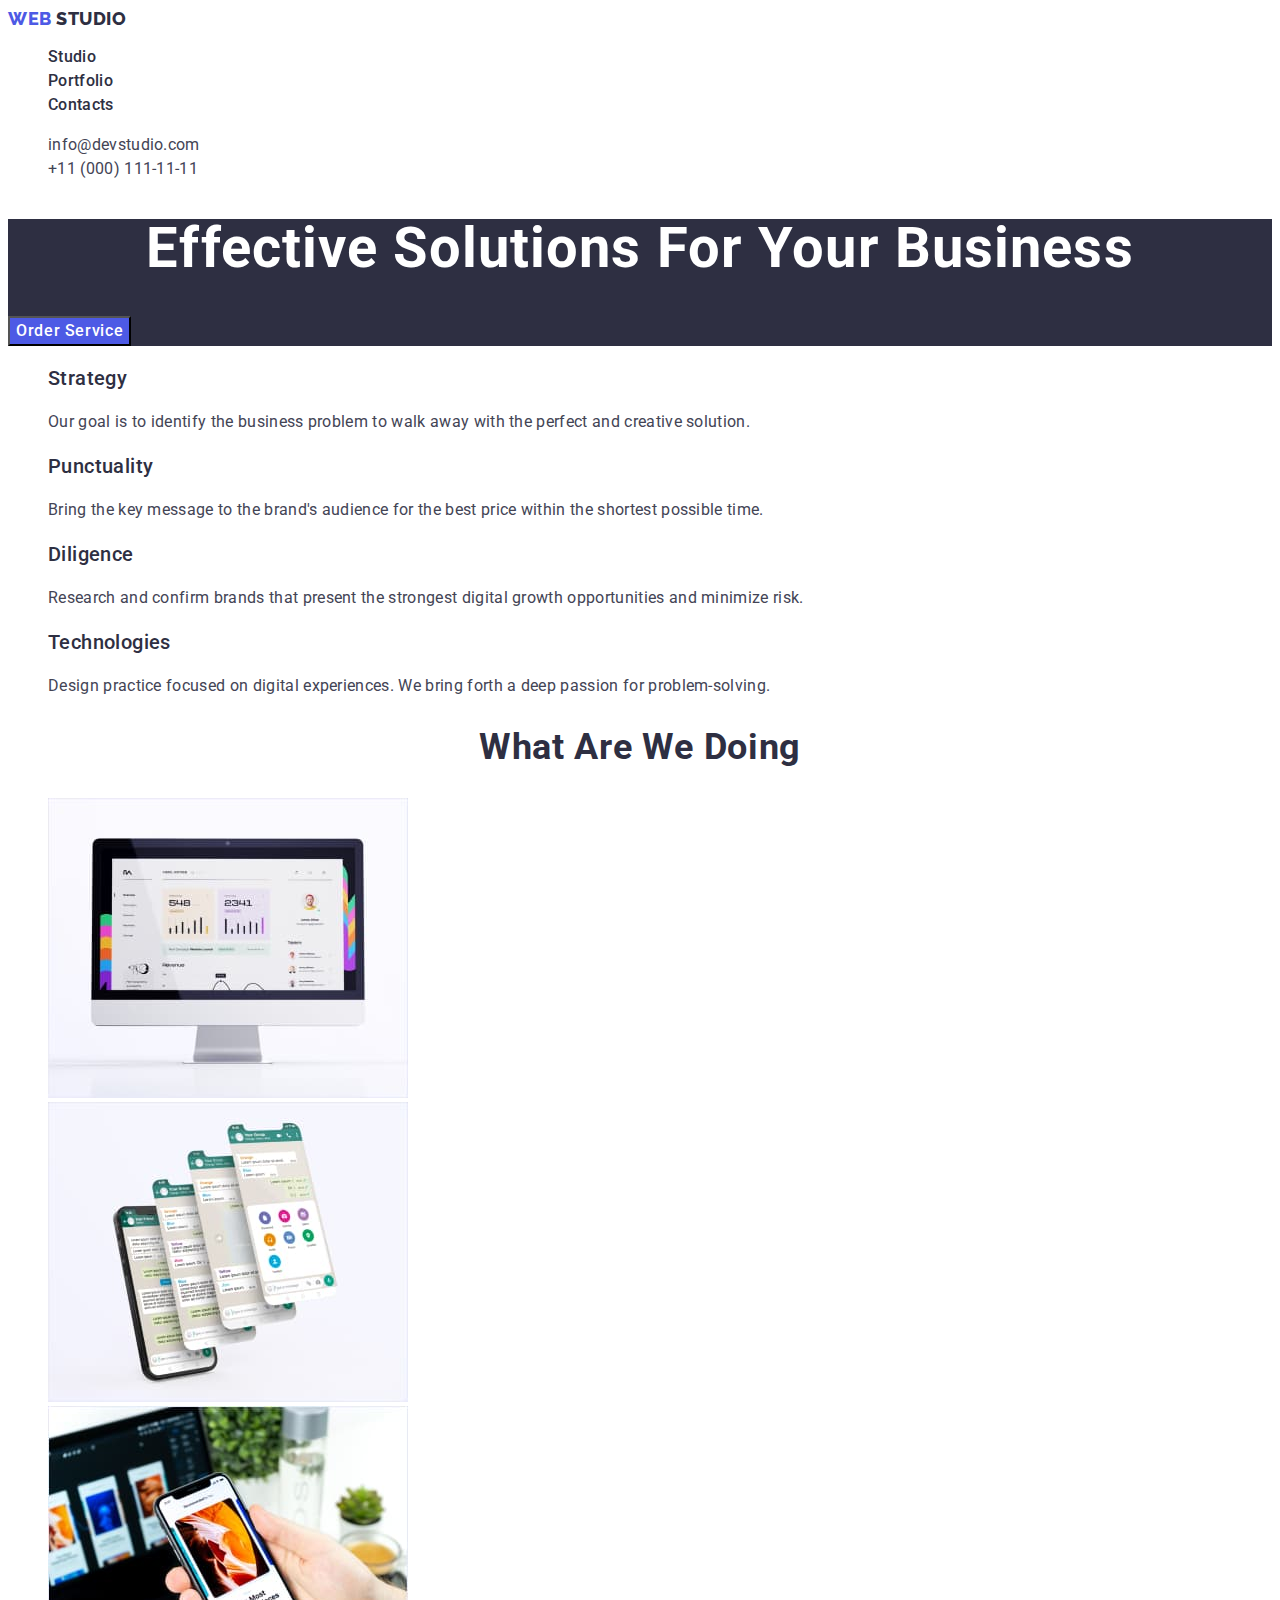
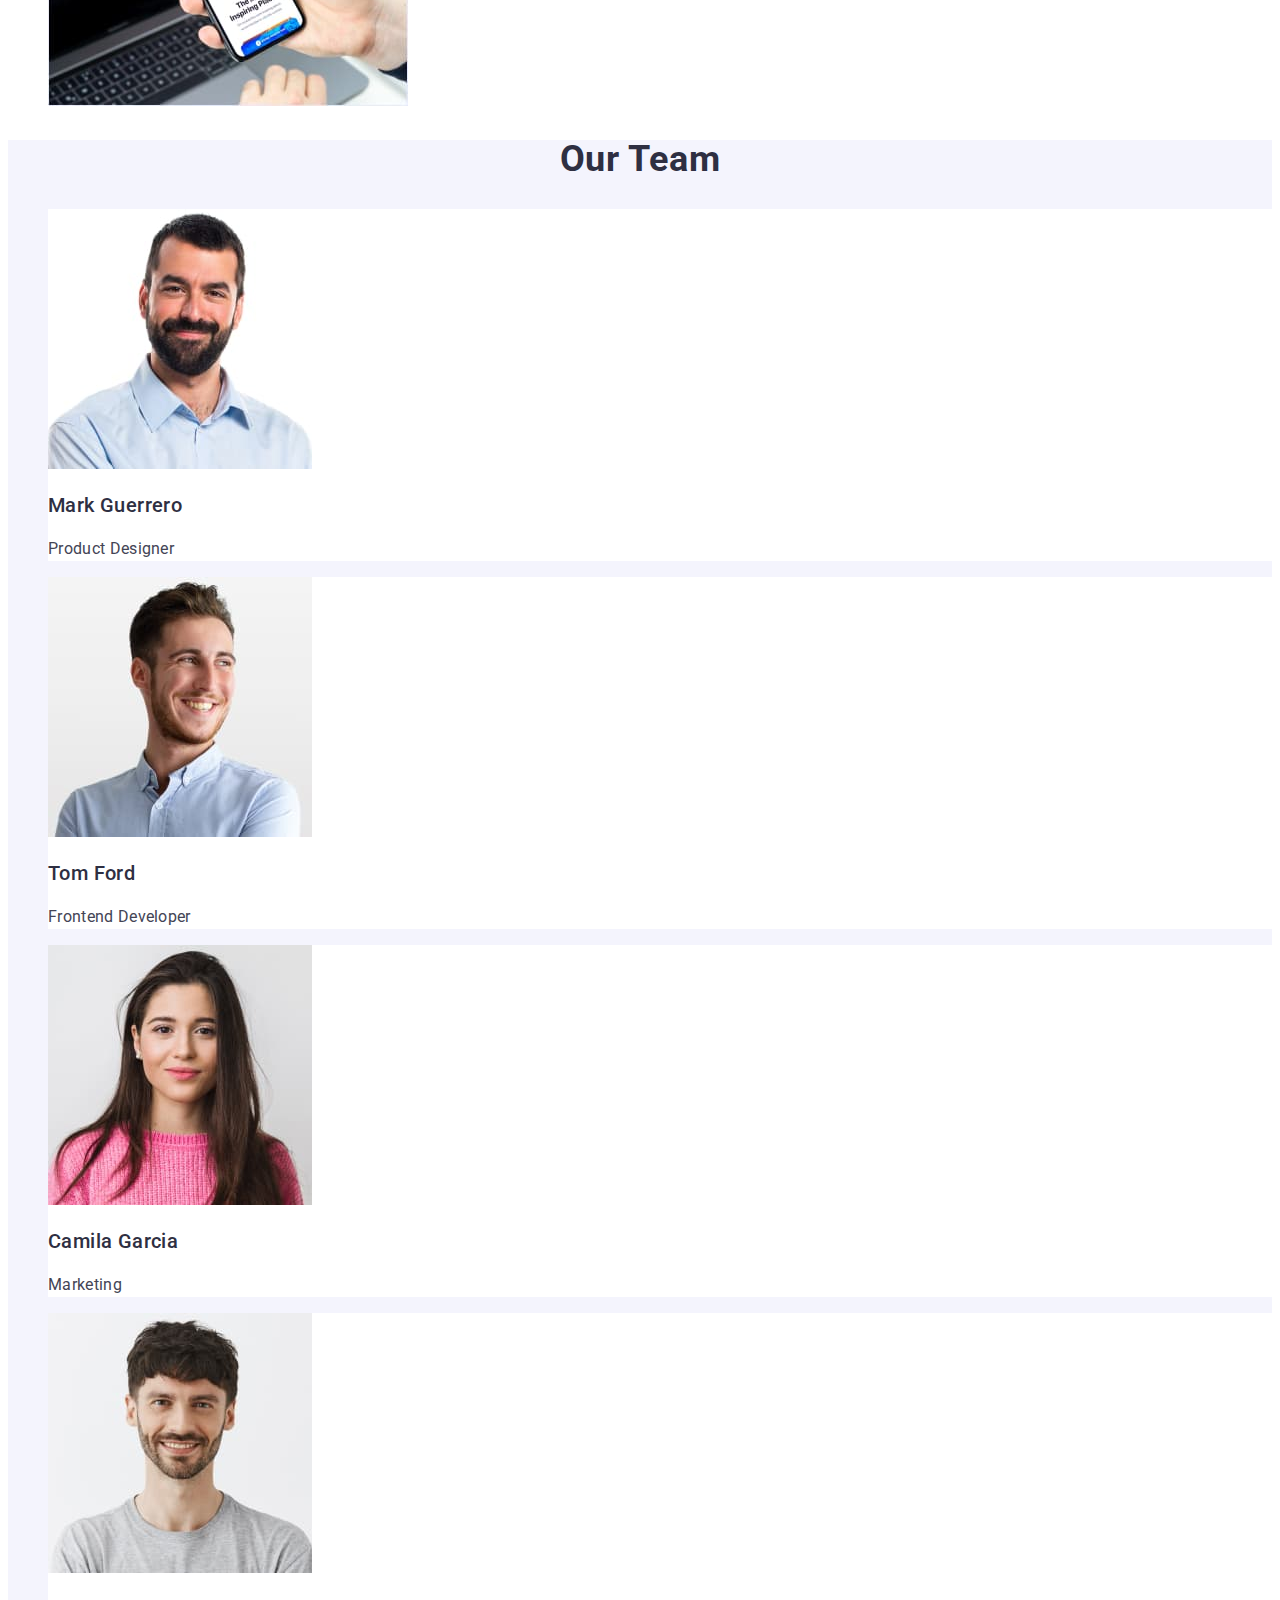
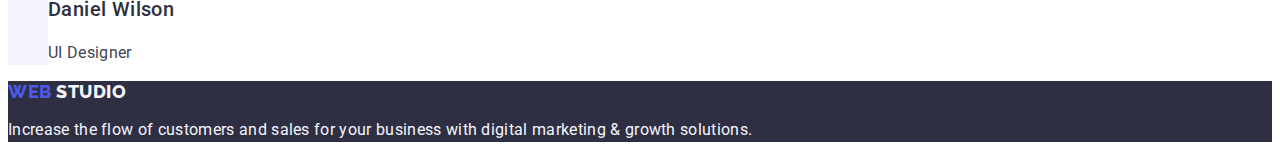
<file: index.html>
<!DOCTYPE html>
<html lang="en">
  <head>
    <meta charset="UTF-8" />
    <meta http-equiv="X-UA-Compatible" content="IE=edge" />
    <meta name="viewport" content="width=device-width, initial-scale=1.0" />
    <title>Document</title>

    <link rel="stylesheet" href="./css/style.css">

    <link rel="preconnect" href="https://fonts.googleapis.com">
    <link rel="preconnect" href="https://fonts.gstatic.com" crossorigin>
    <link href="https://fonts.googleapis.com/css2?family=Raleway:wght@800&family=Roboto:wght@400;500;700&display=swap" rel="stylesheet">
    
    
  </head>
  
  
  <body>


    <header class="header">
      <nav class="header-navigation">
        <a class="header-logo link" href="./index.html">Web <span class="header-studio">Studio</span></a>
        <ul class="header-list list"> 
          <li class="header-item"><a class="header-link link" href="./index.html">Studio</a></li>
          <li class="header-item"><a class="header-link link" href="./portfolio.html">Portfolio</a></li>
          <li class="header-item"><a class="header-link link" href="">Contacts</a></li>
        </ul>
      </nav>
      <address class="header-address">
        <ul class="list">
          <li class="header-item"><a class="header-address-link link" href="mailto:info@devstudio.com">info@devstudio.com</a></li>
          <li class="header-item"><a class="header-address-link link" href="tel:+110001111111">+11 (000) 111-11-11</a></li>
        </ul>
      </address>
    </header>


    <main>
      <section class="headline-section">
        <h1 class="main-h">Effective Solutions for Your Business</h1>
        <button class="main-btn" type="button">Order Service</button>
      </section>

      <section class="main-section-one">
        <h2 hidden class="main-two">Features</h2>
        <ul class="list">
          <li>
            <h3 class="main-htree">Strategy</h3>
            <p class="main-p">
              Our goal is to identify the business problem to walk away with the
              perfect and creative solution.
            </p>
          </li>
          <li>
            <h3 class="main-htree">Punctuality</h3>
            <p class="main-p">
              Bring the key message to the brand's audience for the best price
              within the shortest possible time.
            </p>
          </li>
          <li>
            <h3 class="main-htree">Diligence</h3>
            <p class="main-p">
              Research and confirm brands that present the strongest digital
              growth opportunities and minimize risk.
            </p>
          </li>
          <li>
            <h3 class="main-htree">Technologies</h3>
            <p class="main-p">
              Design practice focused on digital experiences. We bring forth a
              deep passion for problem-solving.
            </p>
          </li>
        </ul>
      </section>

      <section>
        <h2 class="main-list">What are we doing</h2>
        <ul class="list">
          <li>
            <img src="./images/rectangleone.jpg" alt="laptop" width="360" />
          </li>
          <li>
            <img src="./images/rectangletwo.jpg" alt="phones" width="360" />
          </li>
          <li>
            <img src="./images/rectangletree.jpg" alt="holding phone" width="360" />
  
          </li>
        </ul>
      </section>

      <section class="background">
        <h2 class="main-list">Our Team</h2>
        <ul class="list">
          <li class="our-team-section">
            <img src="./images/rectanglefour.jpg" alt="man" width="264" />
            <h3 class="main-htree">Mark Guerrero</h3>
            <p class="main-item">Product Designer</p>
          </li>
          <li class="our-team-section">
            <img src="./images/rectanglefive.jpg" alt="man2" width="264" />
            <h3 class="main-htree">Tom Ford</h3>
            <p class="main-item">Frontend Developer</p>
          </li>
          <li class="our-team-section">
            <img src="./images/rectanglesix.jpg" alt="woman" width="264" />
            <h3 class="main-htree">Camila Garcia</h3>
            <p class="main-item">Marketing</p>
          </li>
          <li class="our-team-section">
            <img src="./images/rectangleseven.jpg" alt="man3" width="264" />
            <h3 class="main-htree">Daniel Wilson</h3>
            <p class="main-item">UI Designer</p>
          </li>
        </ul>
      </section>
    </main>


    <footer class="background-footer">
      <a class="header-logo link" href="./index.html">Web <span class="header-studio-two">Studio</span></a>
      <p class="main-item main-color">
        Increase the flow of customers and sales for your business with digital
        marketing & growth solutions.
      </p>
    </footer>
  </body>
</html>
</file>
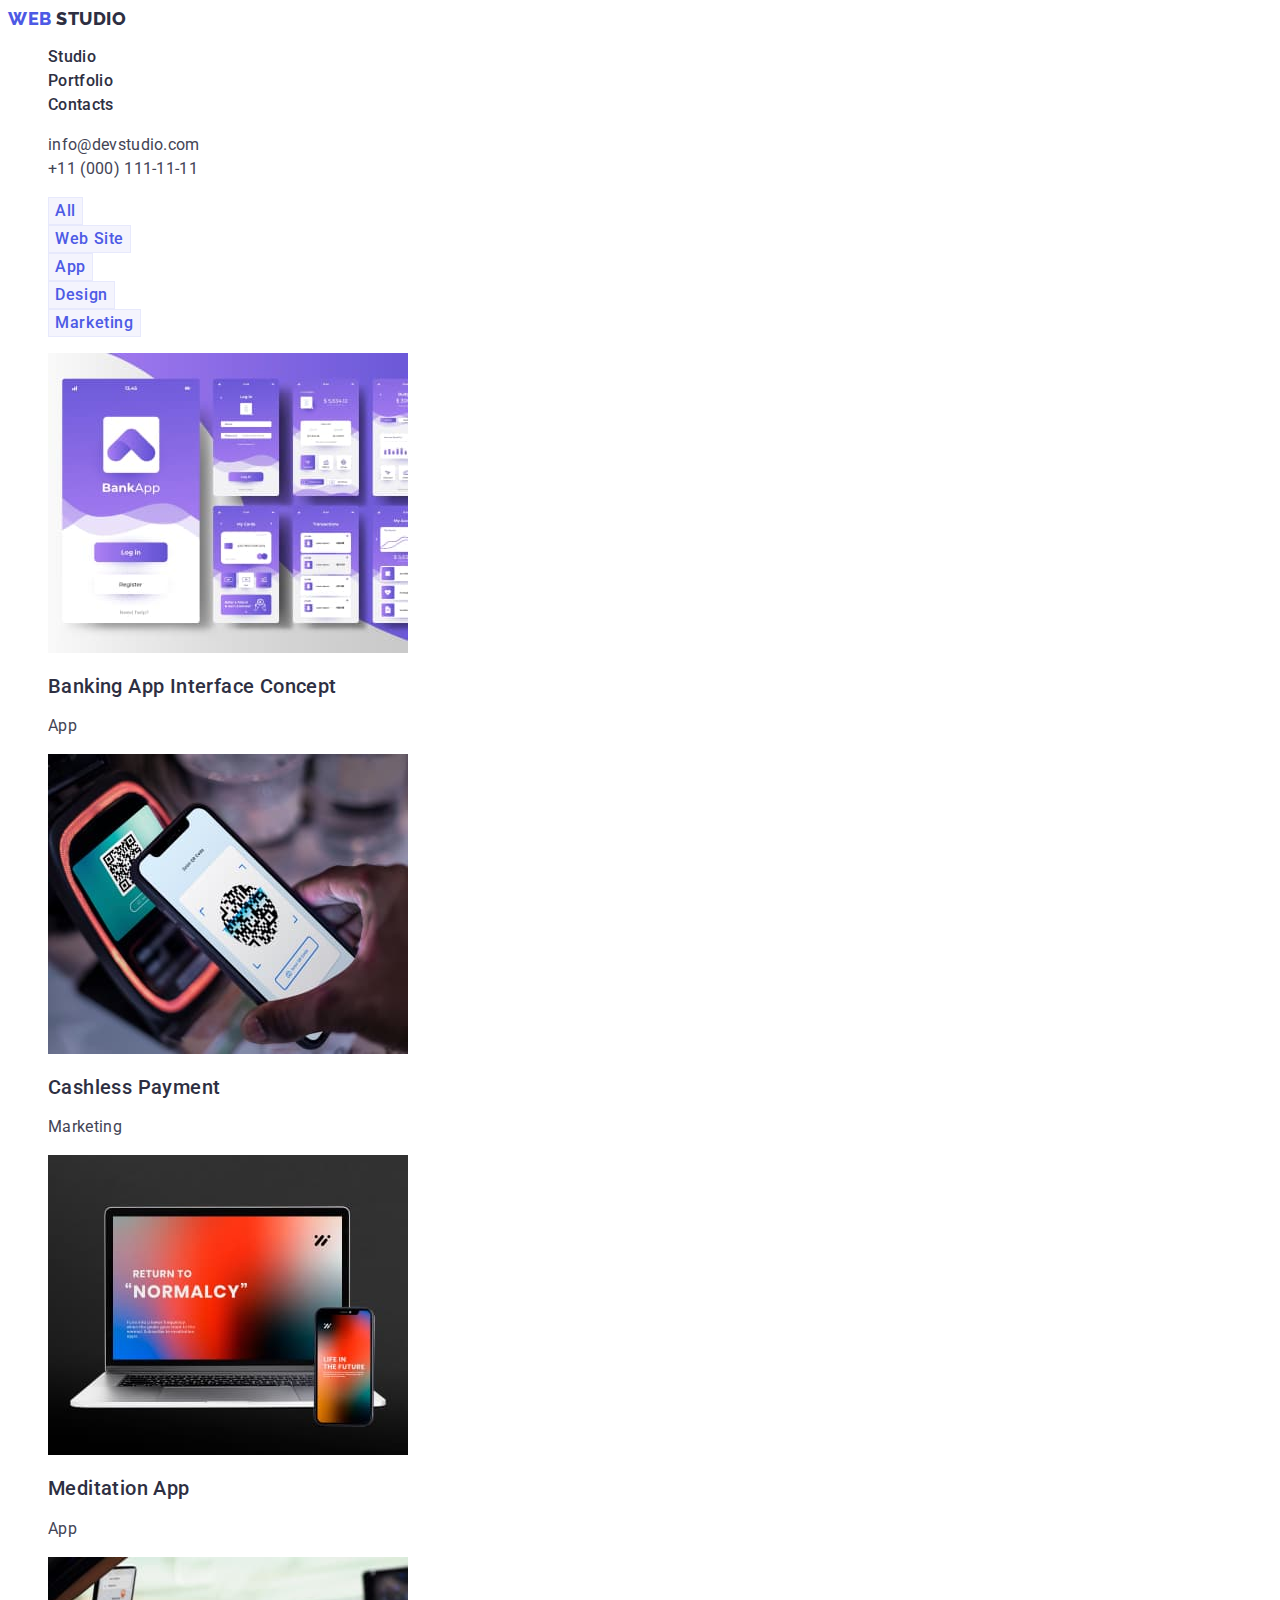
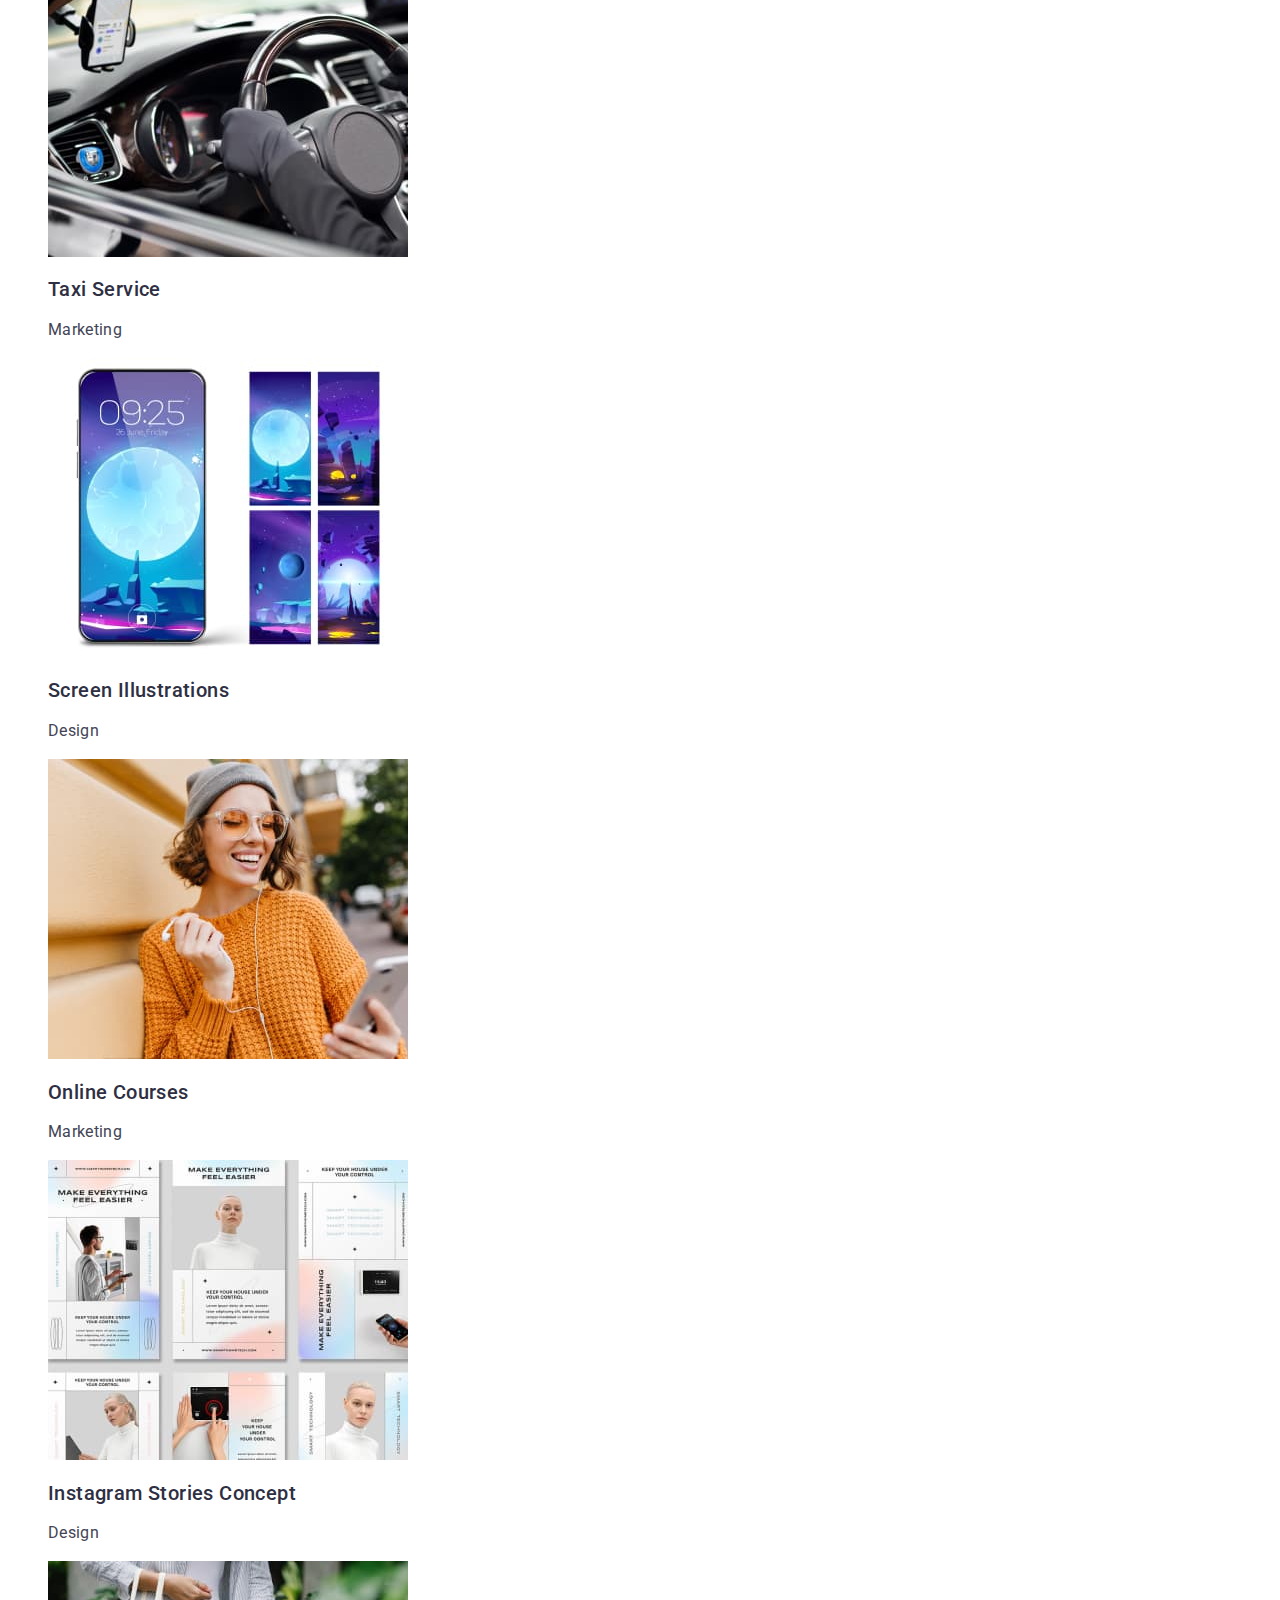
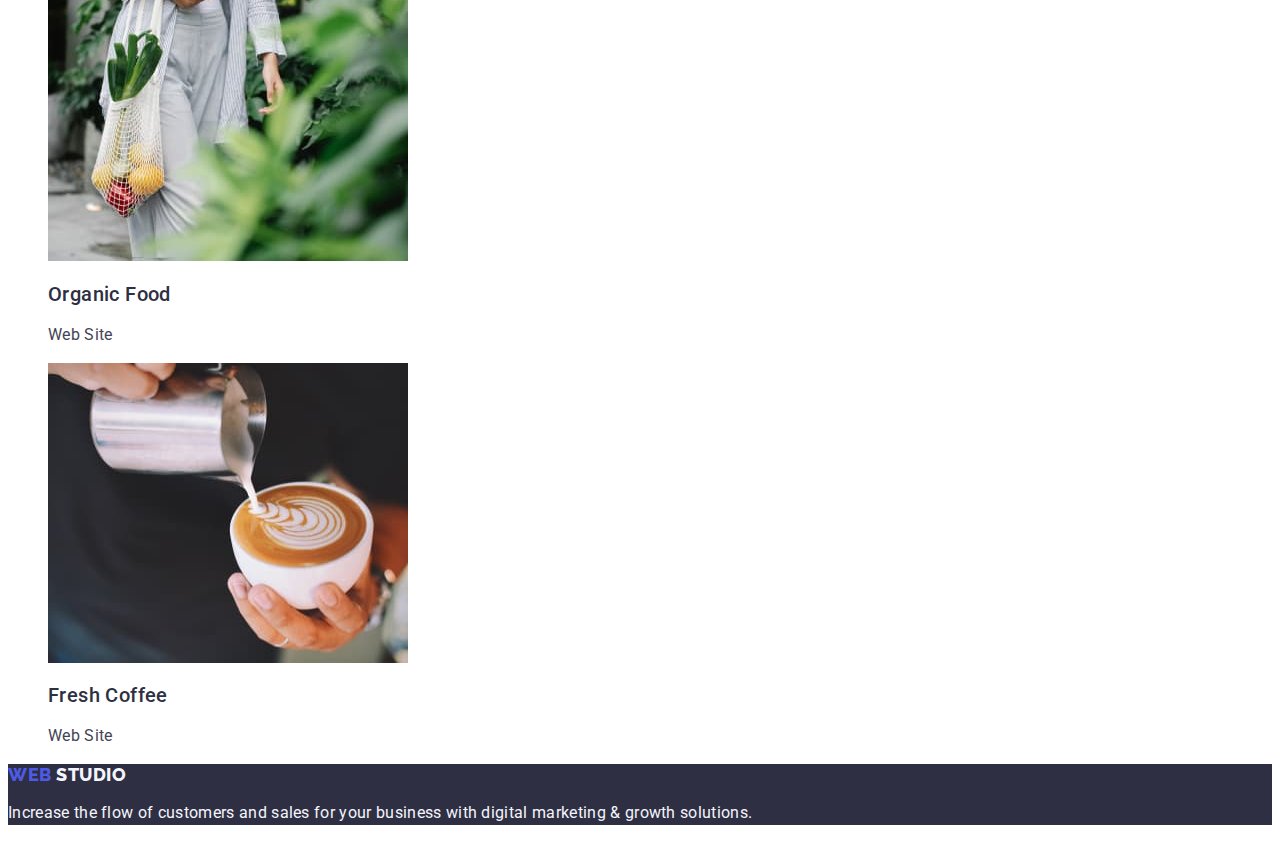
<file: portfolio.html>
<!DOCTYPE html>
<html lang="en">
<head>
    <meta charset="UTF-8">
    <meta http-equiv="X-UA-Compatible" content="IE=edge">
    <meta name="viewport" content="width=device-width, initial-scale=1.0">
    <title>Document</title>
    <link rel="stylesheet" href="./css/style.css">

    <link rel="preconnect" href="https://fonts.googleapis.com">
    <link rel="preconnect" href="https://fonts.gstatic.com" crossorigin>
    <link href="https://fonts.googleapis.com/css2?family=Raleway:wght@800&family=Roboto:wght@400;500;700&display=swap" rel="stylesheet">
    
</head>
<body>
    
    <header class="header">
        <nav class="header-navigation">
          <a class="header-logo link" href="./index.html">Web <span class="header-studio">Studio</span></a>
          <ul class="list">
          <li class="header-item"><a class="header-link link" href="./index.html">Studio</a></li>
          <li class="header-item"><a class="header-link link" href="./portfolio.html">Portfolio</a></li>
          <li class="header-item"><a class="header-link link" href="">Contacts</a></li>
          </ul>
        </nav>
        <address class="header-address">
            <ul class="list">
                <li class="header-item"><a class="header-address-link link" href="mailto:info@devstudio.com">info@devstudio.com</a></li>
                <li class="header-item"><a class="header-address-link link" href="tel:+110001111111">+11 (000) 111-11-11</a></li>
            </ul>
        </address>
      </header>


<main>
    <section> 
        <h1 hidden>Bitcoin</h1>

       
        <ul class="list">
    
            <li class="header-item"><button class="portfolio-btn" type="button">All</button></li>
    
            <li class="header-item"><button class="portfolio-btn" type="button">Web Site</button></li>
    
            <li class="header-item"><button class="portfolio-btn" type="button">App</button></li>
   
            <li class="header-item"><button class="portfolio-btn" type="button">Design</button></li>
    
            <li class="header-item"><button class="portfolio-btn" type="button">Marketing</button></li>
        </ul>


        <ul class="list"> 
            <li class="list-style">
                <a class="link">
                <img src="./images/imgone.jpg" alt="bankapp" width="360"/>
                <h2 class="main-htree">Banking App Interface Concept</h2>
                <p class="main-p">App</p>
                </a>
            </li>
            <li class="list-style">
                <a class="link">
                <img src="./images/imgtwo.jpg" alt="cashless" width="360"/>
                <h2 class="main-htree">Cashless Payment</h2>
                <p class="main-p">Marketing</p>
                </a>
            </li>
            <li class="list-style">
                <a class="link">
                <img src="./images/imgtree.jpg" alt="meditation" width="360"/>
                <h2 class="main-htree">Meditation App</h2>
                <p class="main-p">App</p>
                </a>
            </li>
            <li class="list-style">
                <a class="link">
                <img src="./images/imgfour.jpg" alt="service" width="360"/>
                <h2 class="main-htree">Taxi Service</h2>
                <p class="main-p">Marketing</p>
                </a>
            </li>
            <li class="list-style">
                <a class="link">
                <img src="./images/imgfive.jpg" alt="screen" width="360"/>
                <h2 class="main-htree">Screen Illustrations</h2>
                <p class="main-p">Design</p>
                </a>
            </li>
            <li class="list-style">
                <a class="link">
                <img src="./images/imgsix.jpg" alt="courses" width="360"/>
                <h2 class="main-htree">Online Courses</h2>
                <p class="main-p">Marketing</p>
                 </a>
            </li>
            <li class="list-style">
                <a class="link">
                <img src="./images/imgseven.jpg" alt="instagram " width="360"/>
                <h2 class="main-htree">Instagram Stories Concept</h2>
                <p class="main-p">Design</p>
                </a>
                
            </li>
            <li class="list-style">
                <a class="link">
                <img src="./images/imgeight.jpg" alt="organic" width="360"/>
                <h2 class="main-htree">Organic Food</h2>
                <p class="main-p">Web Site</p>
                </a>
            </li>
            <li class="list-style">
                <a class="link">
                <img src="./images/imgnine.jpg" alt="fresh" width="360"/>
                <h2 class="main-htree">Fresh Coffee</h2>
                <p class="main-p">Web Site</p>
                </a>
            </li>
        </ul>
    </section>
</main>

<footer class="background-footer">
    <a class="header-logo link" href="./index.html">Web <span class="header-studio-two">Studio</span></a>
    <p class="main-item main-color">
      Increase the flow of customers and sales for your business with digital
      marketing & growth solutions.
    </p>
  </footer>

</body>
</html>
</file>
<file: css/style.css>
:root{
--header-color: #2E2F42;
--address-color: #434455;
--link-color: #4D5AE5;
--footer-studio: #F4F4FD;
--hover-color: #404BBF;
--header-studio: #2E2F42;
--header-btn: #FFFFFF;
--background-header: #FFFFFF;
--background-btn-portfolio: #404BBF;
--background-our-team: #FFFFFF;


}

.list{
    list-style: none;
     }
        
.link{
    text-decoration: none;
    }


body{
    font-family: 'Roboto', sans-serif;
    color: var(--address-color);
    background-color: #FFFFFF;
}


/**-----------------HEADER--------------**/


.header-logo{
font-family: 'Raleway', sans-serif;
font-weight: 800;
font-size: 18px;
line-height: 1.17;
text-transform: uppercase;
letter-spacing: 0.03em;
font-style: normal;
color: var(--link-color);
}

.header-address{
    font-style: normal; 
}



.header-studio{
color: var(--header-studio);
}

.headline-section{
    background: var(--header-color);
}

.header-link{
font-family: 'Roboto';
font-weight: 500;
font-size: 16px;
line-height: 1.15;
line-height: 1.5;
letter-spacing: 0.02em;
font-style: normal;
letter-spacing: 0.02em;
color: var(--header-color);
}

.header-address-link{
font-family: 'Roboto';
font-size: 16px;
line-height: 1.50;
font-style: normal;
letter-spacing: 0.02em;
color: var(--address-color);
}



.header-item :hover, .header-item :focus{
color: var(--hover-color);
}


/**-----------------MAIN--------------**/


.main-h{
font-family: 'Roboto';
font-size: 56px;
line-height: 1.20;
text-align: center;
letter-spacing: 0.02em;
text-transform: capitalize;
line-height: 1.07;
color: #FFFFFF;
}

.main-btn{
font-family: 'Roboto', sans-serif;
font-weight: 500;
font-size: 16px;
line-height: 1.150;
color: #FFFFFF;
cursor: pointer;
line-height: 1.5;
letter-spacing: 0.04em;
background: #4D5AE5;

}

.main-btn:hover, .main-btn:focus{
background-color: var(--background-btn-portfolio);
}



.main-htree{
font-family: 'Roboto', sans-serif;
font-weight: 500;
font-size: 20px;
line-height: 1.2;
letter-spacing: 0.02em;
color: var(--header-color);
}

.main-p{
font-family: 'Roboto';
font-size: 16px;
line-height: 1.50;
letter-spacing: 0.02em;
color: var(--address-color);
}

.main-list{
font-family: 'Roboto';
font-size: 36px;
line-height: 1.11;
text-align: center;
text-transform: capitalize;
letter-spacing: 0.02em;
color: var(--header-color);
}

.background{
background: #F4F4FD;
}
 
.main-color{
color: #F4F4FD;
background-color: #2E2F42; 
 }

.main-item{
font-family: 'Roboto';
font-size: 16px;
line-height: 1.50;
letter-spacing: 0.02em;
}

.our-team-section{
    background-color: var(--background-our-team);
}


/**-----------------FOOTER--------------**/


.background-footer{
background: #2E2F42;
}

.header-studio-two{
color: #F4F4FD;
letter-spacing: 0.03em;
}



/**-----------------PORTFOLIO--------------**/
 

.portfolio-btn{
background-color: #F4F4FD;
font-family: 'Roboto', sans-serif;
font-style: normal;
font-weight: 500;
font-size: 16px;
line-height: 24px;
color: #4D5AE5;
cursor: pointer;
letter-spacing: 0.04em;
border: 1px solid #E7E9FC;
}

.portfolio-btn:hover, .portfolio-btn:focus{
    background: #404BBF;
    color: #FFFFFF;
}


.list-style{
    list-style: none;
     }
     
     
.link-style{
 text-decoration: none;
 }
</file>
